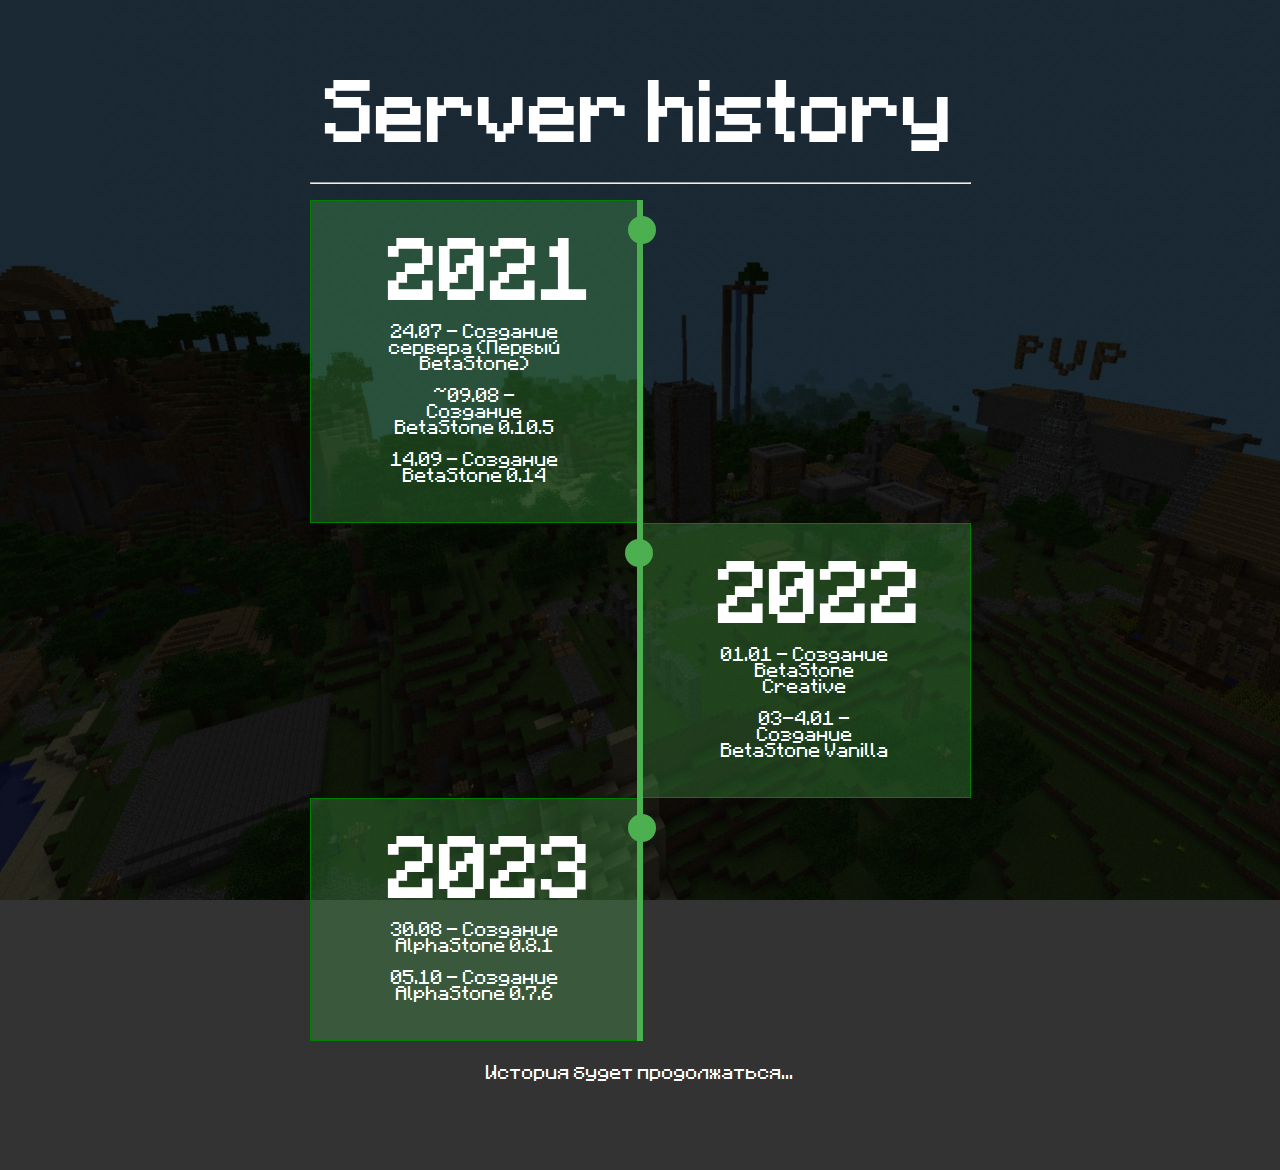
<file: history.html>
<!DOCTYPE html>
<html lang="en">
<head>
    <meta charset="UTF-8">
    <meta name="viewport" content="width=device-width, initial-scale=1.0">
    <title>AlphaStone | History</title>
    <link rel="stylesheet" href="style.css">
    <link rel="shortcut icon" href="favicon2.ico" type="image/x-icon">
    <script>
    function isMobile() {
      return /Android|webOS|iPhone|iPad|iPod|BlackBerry|IEMobile|Opera Mini/i.test(navigator.userAgent);
    }
        
    if (isMobile()) {
      alert("This site not optimized for mobile devices. Please enable the desktop version in your browser settings.");
    }
  </script>
</head>
<body style="height: 130vh;">
    <div class="container">

        <h1 style="font-size: 68px; padding: 16px;">Server history</h1><br>

        <hr><br>

        <div class="timeline">
            <div class="timeline-container left">
                <div class="content">
                    <h2 style="font-size: 68px;">2021</h2>
                    <p>24.07 - Создание сервера (Первый BetaStone)</p>
                    <p>~09.08 - Создание BetaStone 0.10.5</p>
                    <p>14.09 - Создание BetaStone 0.14</p>
                </div>
            </div>
            <div class="timeline-container right">
                <div class="content">
                    <h2 style="font-size: 68px;">2022</h2>
                    <p>01.01 - Создание BetaStone Creative</p>
                    <p>03-4.01 - Создание BetaStone Vanilla</p>

                </div>
            </div>
            <div class="timeline-container left">
                <div class="content">
                    <h2 style="font-size: 68px;">2023</h2>
                    <p>30.08 - Создание AlphaStone 0.8.1</p>
                    <p>05.10 - Создание AlphaStone 0.7.6</p>
                </div>
            </div>
        </div>
    <p>История будет продолжаться...</p><br>
    </div>
</body>
</html>
</file>
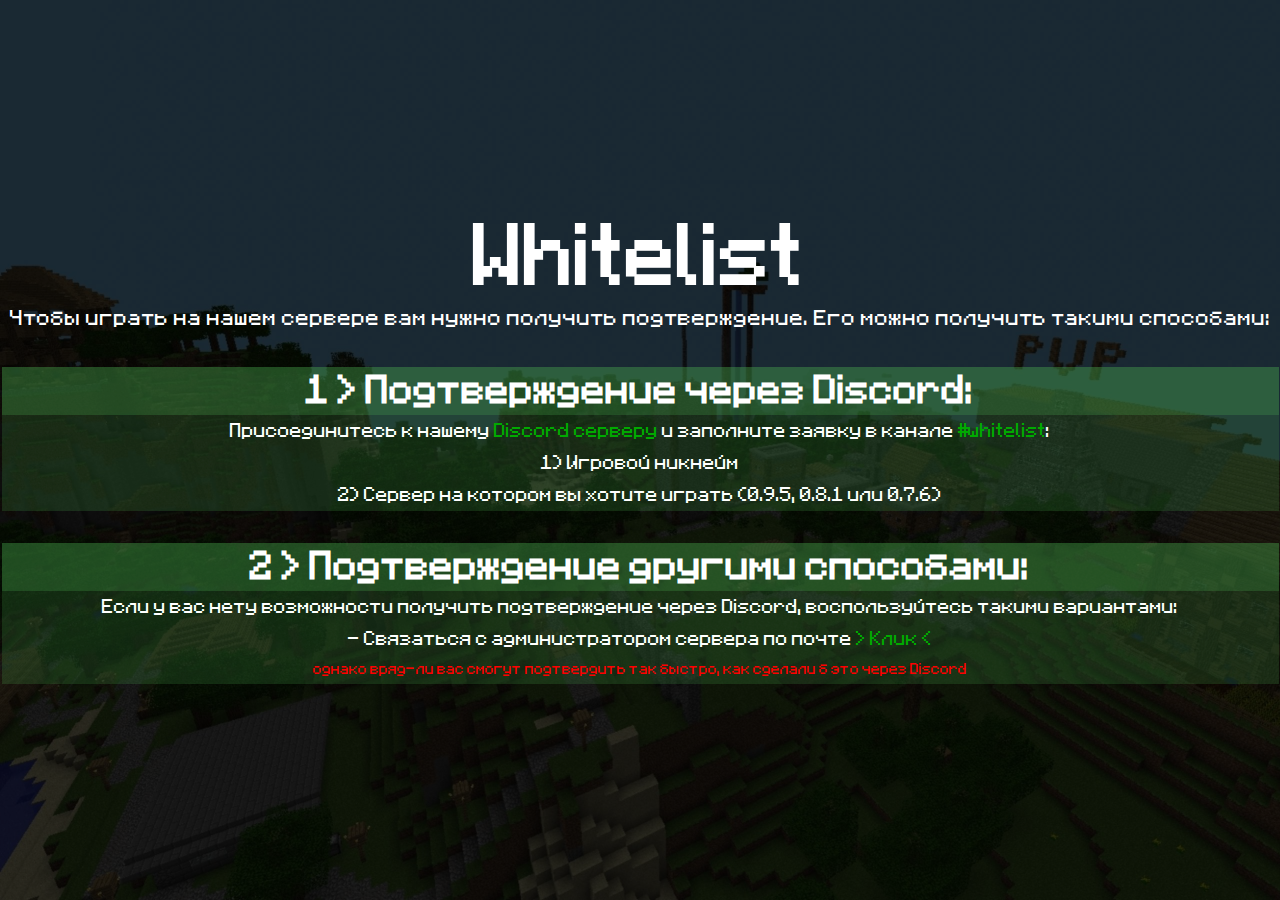
<file: faq/whitelist.html>
<!DOCTYPE html>
<html lang="en">
<head>
    <meta charset="UTF-8">
    <meta name="viewport" content="width=device-width, initial-scale=1.0">
    <title>AlphaStone</title>
    <link rel="stylesheet" href="../style.css">
    <link rel="shortcut icon" href="favicon.ico" type="image/x-icon">
    <script>
    function isMobile() {
      return /Android|webOS|iPhone|iPad|iPod|BlackBerry|IEMobile|Opera Mini/i.test(navigator.userAgent);
    }
        
    if (isMobile()) {
      alert("This site not optimized for mobile devices. Please enable the desktop version in your browser settings.");
    }
  </script>
</head>
<body>
    <div class="container">
        <h1 style="font-size: 68px;">Whitelist</h1>
        <p style="padding-bottom: 28px; font-size: 18px; padding: 8px;" translate="info">Чтобы играть на нашем сервере вам нужно получить подтверждение. Его можно получить такими способами:</p>
        <br><br>
        <h1 style="background-color: rgba(76, 175, 80, 0.4);">1 > Подтверждение через Discord:</h1>
        <p style="background-color: rgba(76, 175, 80, 0.2);">Присоединитесь к нашему <a href="https://discord.gg/7DUHv5GbDt">Discord серверу</a> и заполните заявку в канале <a href="https://discord.com/channels/927828231065833553/1146345684103082014">#whitelist</a>:</p>
        <p style="background-color: rgba(76, 175, 80, 0.2);">1) Игровой никнейм</p>
        <p style="background-color: rgba(76, 175, 80, 0.2);">2) Сервер на котором вы хотите играть (0.9.5, 0.8.1 или 0.7.6)</p><br><br>

        <h1 style="background-color: rgba(76, 175, 80, 0.4); padding: 8px;">2 > Подтверждение другими способами:</h1>
        <p style="background-color: rgba(76, 175, 80, 0.2);">Если у вас нету возможности получить подтверждение через Discord, воспользуйтесь такими вариантами:</p>
        <p style="background-color: rgba(76, 175, 80, 0.2);">- Связаться с администратором сервера по почте <a href="mailto:eqozqq@gmail.com"">> Клик <</a></p>
        <p style="background-color: rgba(76, 175, 80, 0.2); color: red; font-size: 12px;">однако вряд-ли вас смогут подтвердить так быстро, как сделали б это через Discord</p>
    </div>
</body>
</html>
</file>
<file: style.css>
* {
    margin: 0;
    padding: 0;
    box-sizing: border-box;
}

body {
    background: url(assets/bg.jpg);
    background-repeat: no-repeat;
    background-attachment: fixed;
    background-size: cover;
    background-color: #333;
    background-blend-mode: multiply;
    color: #fff;
    font-family: 'Minecraft', cursive;
    display: flex;
    align-items: center;
    justify-content: center;
    height: 100vh;
}

h1, h2, h3, h4, h5, p {
    padding: 8px;
}

@font-face {
    font-family: 'Minecraft';
    src: url('assets/fonts/minecraft.ttf') format('truetype');
}

.container {
    text-align: center;
}

.logo {
    display: flex;
    align-items: center;
    justify-content: center;
    margin-bottom: 20px;
}

.image-before-title {
    width: 92px;
    height: 92px;
    margin-right: 20px;
}

h1#title {
    font-family: 'Minecraft', sans-serif;
    font-size: 78px;
    color: white;
}

h1#title .highlight {
    color: white;
}

.button {
    display: inline-block;
    padding: 20px 20px;
    background-color: transparent;
    color: #fff;
    text-decoration: none;
    font-size: 24px;
    border: 2px solid #fff;
    border-radius: 0;
}

.button:hover {
    background-color: #0a6b0d;
    border: 2px solid #fff;
    font-style: italic;
}

a {
    text-decoration: none;
    color: #00aa00;
}

a:hover {
    color: white;
}

.form-label {
    display: block;
    font-size: 20px;
    margin-top: 10px;
    color: white;
    font-family: 'Minecraft', cursive;
}

.form-link {
    color: #00aa00;
    text-decoration: none;
}

.form-link:hover {
    color: #4caf50;
}

.form-row {
    display: flex;
    align-items: center;
    display: flex;
    flex-direction: column;
    align-items: center;
    text-align: center;
}

.form-checkbox {
    margin-left: 10px;
}

.form-input {
    padding: 10px;
    background-color: #333;
    border: 1px solid #fff;
    color: #fff;
    margin: 5px 0;
    width: 320px;
}

.form-input::placeholder {
    color: #888;
    font-style: italic;
}

.form-group {
    display: flex;
    flex-direction: column;
    align-items: center;
    text-align: center;
    margin-bottom: 15px;
}

.form-group label {
    font-size: 20px;
    color: white;
    font-family: 'Minecraft', cursive;
    margin-bottom: 5px;
}

.server {
    display: inline-block;
    margin: 10px;
    padding: 10px;
    border: 1px solid #666;
    background-color: rgba(76, 175, 80, 0.2);
}
.server-name {
    margin-bottom: 5px;
}
.online {
    color: #00ff00;
}
.offline {
    color: #ff0000;
}

.language-selector {
    position: absolute;
    top: 10px;
    right: 10px;
    background-color: rgba(76, 175, 80, 0.3);
    border: 1px solid green;
    padding: 6px;
}

.language-select-style {
    background-color: transparent;
    color: #fff;
    padding: 5px;
    border: none;
    font-size: 14px;
}

.language-select-style option {
    background-color: #222;
    color: #fff;
}

/* News open */

.news-block {
    background-color: rgba(76, 175, 80, 0.3);
    border: 1px solid green;
    margin: 10px;
    max-width: 800px;
    display: flex;
    flex-direction: column;
}

.news-block:hover .news-title {
    font-style: italic;
}


.news-title {
    font-size: 26px;
    font-weight: bold;
    padding: 16px;
    text-decoration: none;
    color: #fff;
    background-color: #00aa00;
    position: relative;
}

.news-description {
    font-size: 18px;
    padding: 16px;
    color: #fff;
    margin-top: 5px;
}

.news-info {
    display: flex;
    justify-content: space-between;
    margin-top: 10px;
    padding: 8px;
}

.news-date, .server-version {
    font-size: 14px;
    color: #999;
}

/* News close */

/* Timeline history open */

.timeline {
    position: relative;
    margin: 8 auto;
    margin-bottom: 16px;
}

.timeline::after {
    content: '';
    position: absolute;
    width: 6px;
    background-color: #4caf50;
    top: 0;
    bottom: 0;
    left: 50%;
    margin-left: -3px;
}

.timeline-container {
    padding: 10px 40px;
    position: relative;
    background-color: rgba(76, 175, 80, 0.3);
    border: 1px solid green;
    width: 50%;
}

.timeline-container::after {
    content: '';
    position: absolute;
    width: 20px;
    height: 20px;
    right: -17px;
    background-color: #4caf50;
    border: 4px solid #4caf50;
    top: 15px;
    border-radius: 50%;
    z-index: 1;
}

.right {
    left: 50%;
}

.right::after {
    left: -16px;
}

.content {
    padding: 20px 30px;
    position: relative;
}

@media screen and (max-width: 600px) {
    .timeline::after {
        left: 31px;
        width: 6px;
    }

    .timeline-container {
        width: 100%;
        padding-left: 70px;
        padding-right: 25px;
    }

    .timeline-container::after {
        left: 60px;
        border-width: 2px;
    }

    .right {
        left: 0%;
    }
}

q {
    font-size: 10px;
}

/* Timeline history close */
</file>
